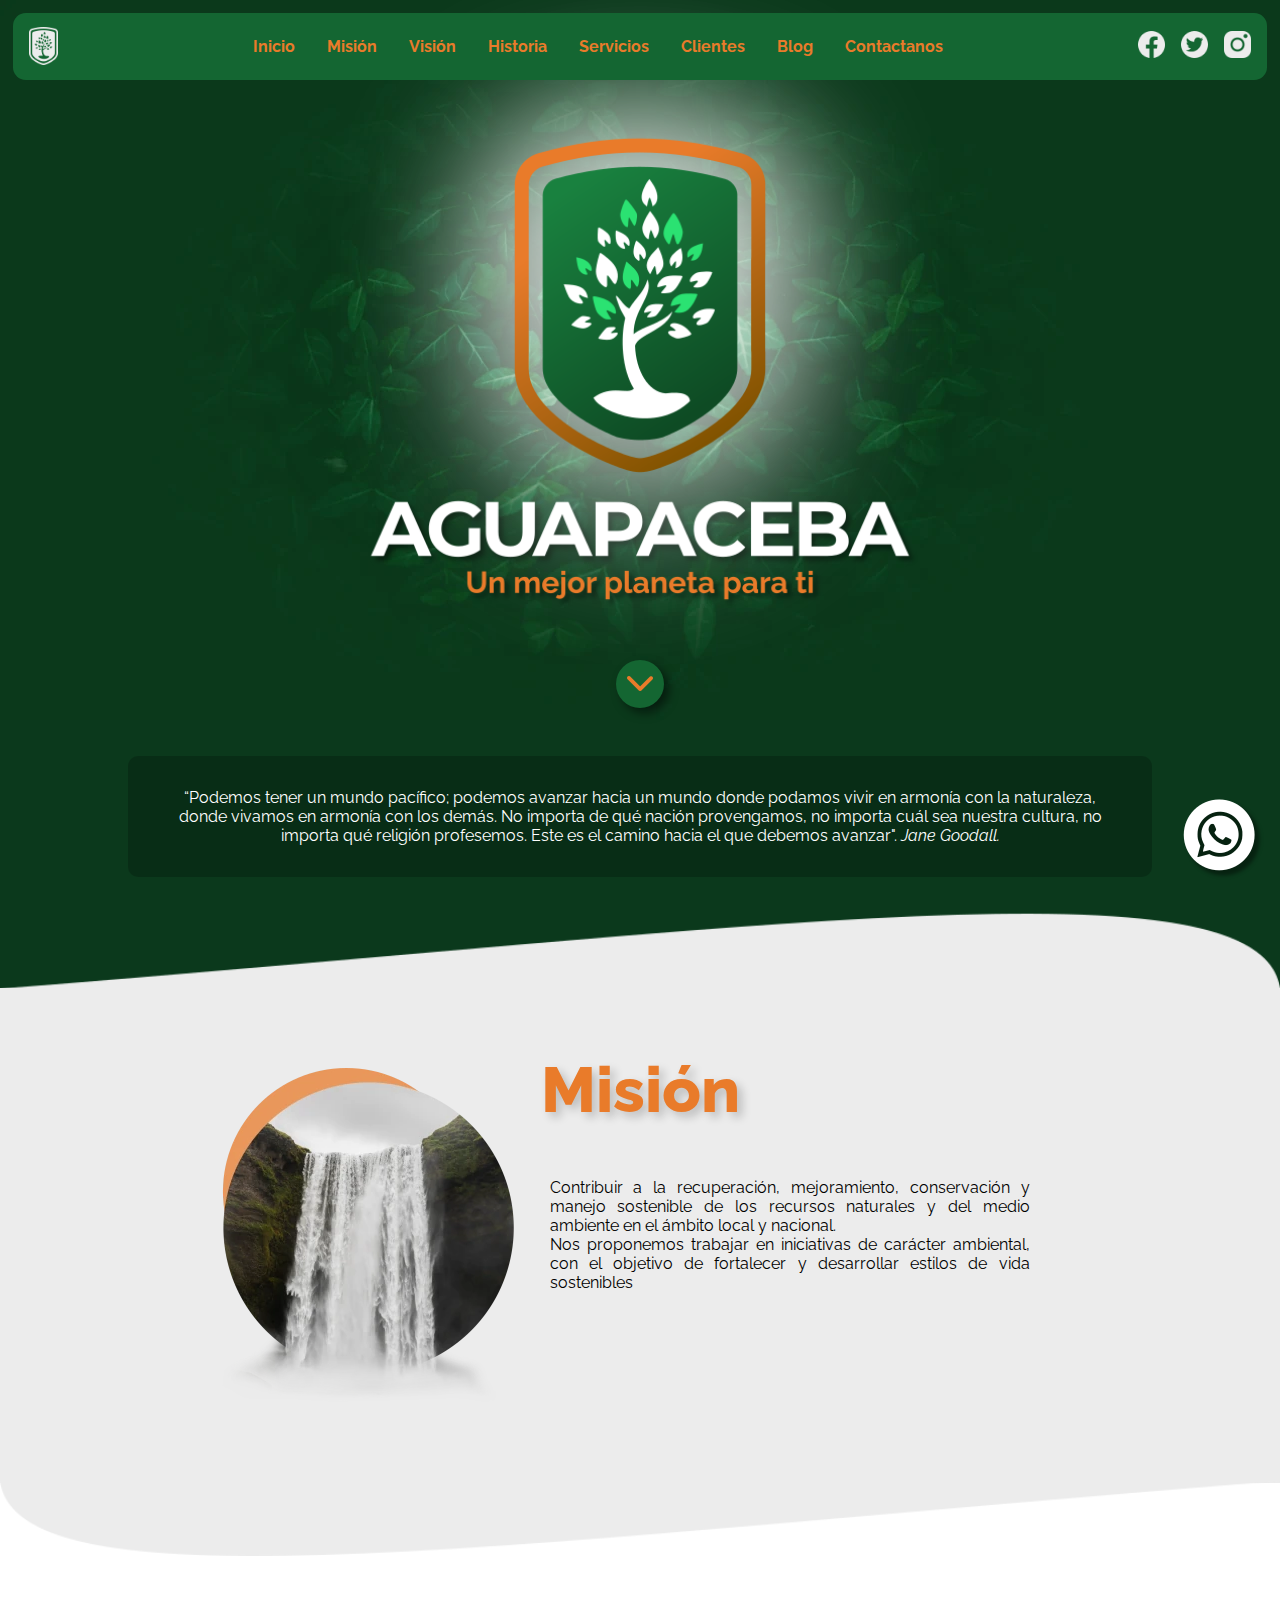
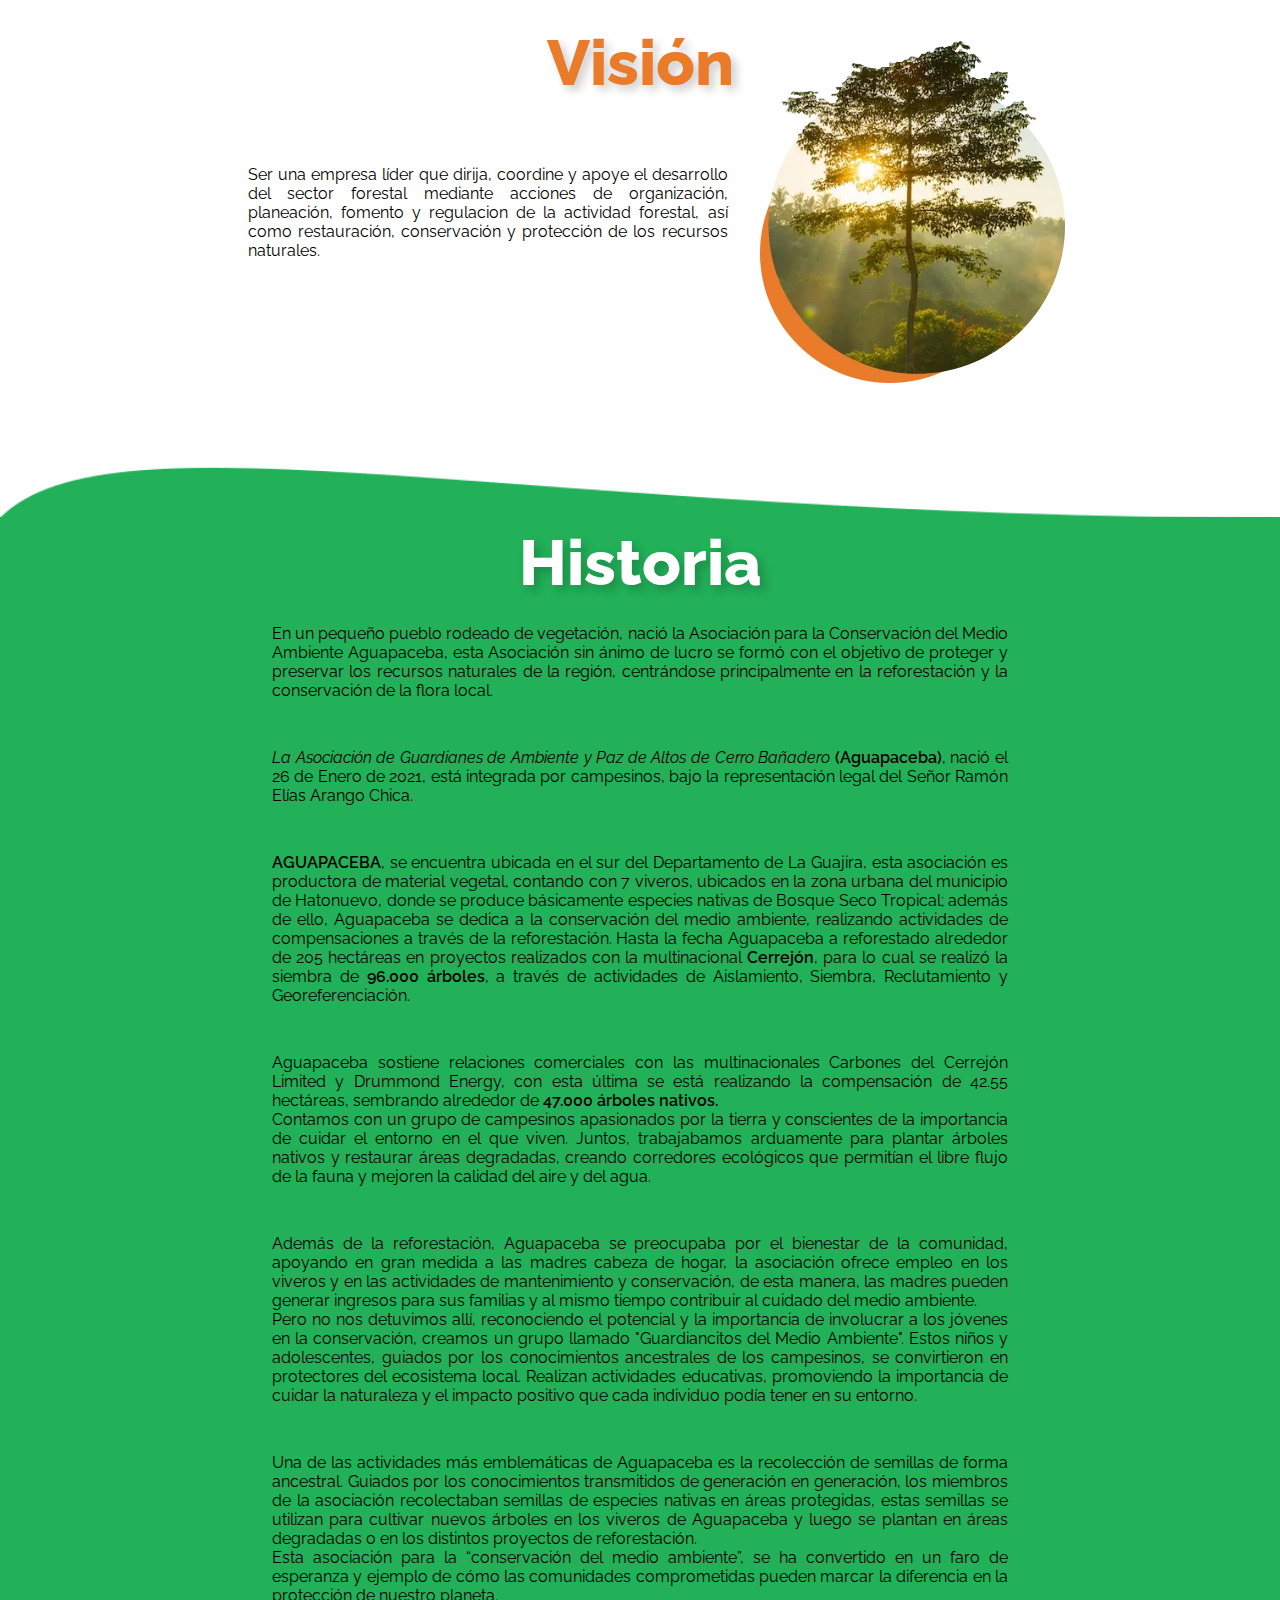
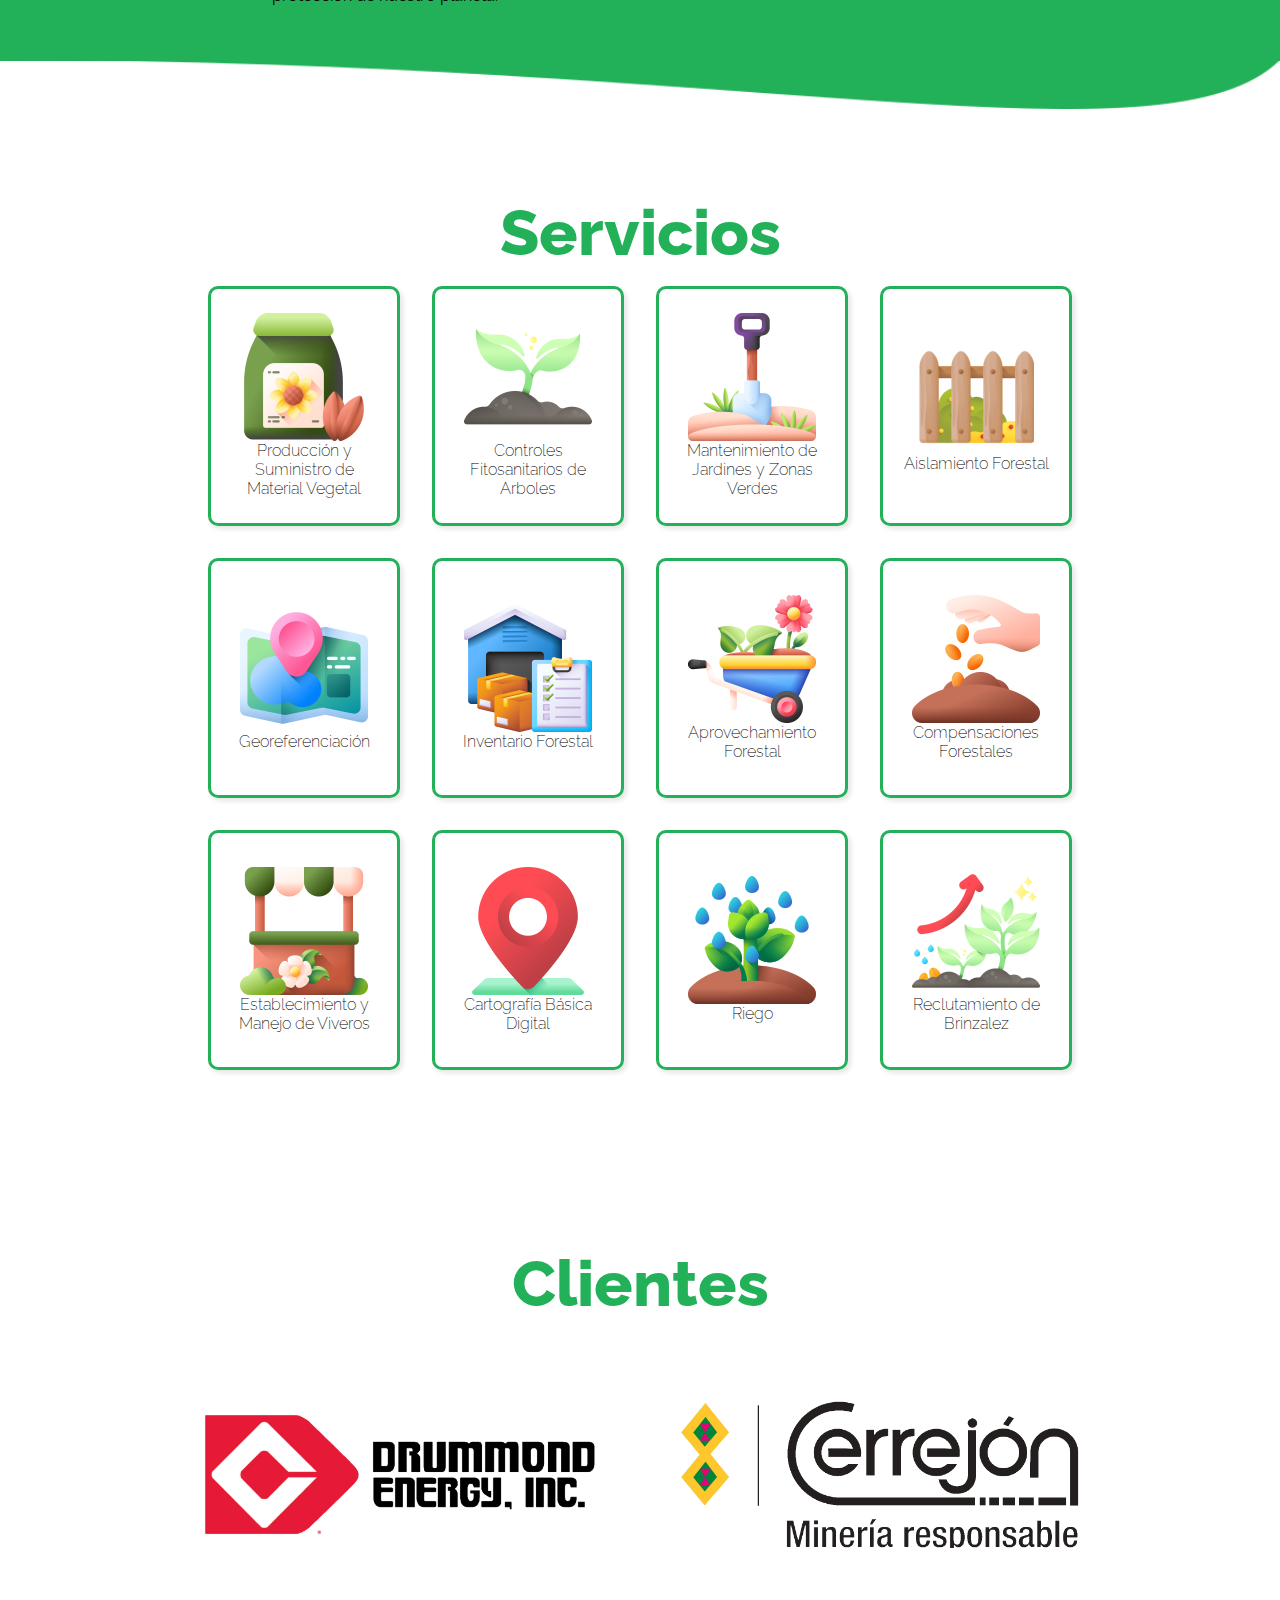
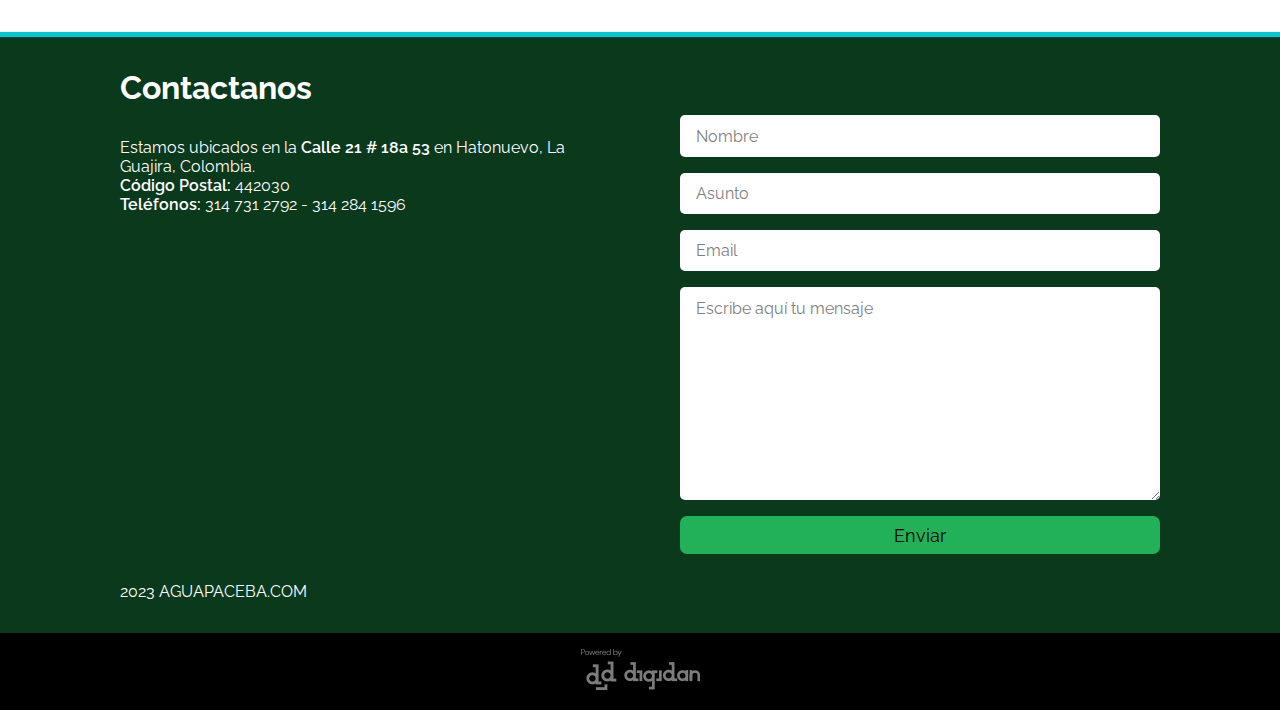
<file: index.html>
<!DOCTYPE html>
<html lang="es">
    <head>
        <meta charset="UTF-8" />
        <meta http-equiv="X-UA-Compatible" content="IE=edge" />
        <meta name="viewport" content="width=device-width, initial-scale=1.0" />
        <title>AGUAPACEBA WEB</title>
        <link rel="stylesheet" href="styles.css" />
        <link rel="icon" type="image/x-icon" href="icons/favicon.png" />
    </head>
    <body>
        <main class="main">
            <header class="main__header header">
                <nav class="header__nav">
                    <img
                        src="icons/aguapaceba.png"
                        alt="Logo"
                        class="header__logo" />
                    <a href="#menu" class="target__open"
                        ><img
                            src="icons/menu.png"
                            alt="Menu"
                            class="header__menu"
                    /></a>
                    <a href="" class="target__close"
                        ><img
                            src="icons/close.png"
                            alt="Close"
                            class="header__close"
                    /></a>
                    <ul class="header__ul" id="menu">
                        <li class="header__li">
                            <a href="#" class="header__a">Inicio</a>
                        </li>
                        <li class="header__li">
                            <a href="#mision" class="header__a">Misión</a>
                        </li>
                        <li class="header__li">
                            <a href="#vision" class="header__a">Visión</a>
                        </li>
                        <li class="header__li">
                            <a href="#historia" class="header__a">Historia</a>
                        </li>
                        <li class="header__li">
                            <a href="#servicios" class="header__a">Servicios</a>
                        </li>
                        <li class="header__li">
                            <a href="#clientes" class="header__a">Clientes</a>
                        </li>
                        <li class="header__li">
                            <a
                                href="https://www.aguapaceba.com/pages/blog.html"
                                class="header__a"
                                >Blog</a
                            >
                        </li>
                        <li class="header__li">
                            <a href="#contactanos" class="header__a"
                                >Contactanos</a
                            >
                        </li>
                    </ul>

                    <div class="header__social">
                        <a
                            href="https://www.facebook.com/aguapaceba.hatonuevo"
                            target="_blank"
                            ><img
                                src="icons/fb.png"
                                class="social__net"
                                alt="Facebook"
                        /></a>
                        <a href="https://twitter.com/aguapaceba" target="_blank"
                            ><img
                                src="icons/tw.png"
                                class="social__net"
                                alt="Twitter"
                        /></a>
                        <a
                            href="https://www.instagram.com/aguapaceba/"
                            target="_blank"
                            ><img
                                src="icons/ig.png"
                                class="social__net"
                                alt="Instagram"
                        /></a>
                    </div>
                </nav>
            </header>

            <div class="resplandor"></div>

            <div class="aguapacebalogo">
                <img
                    src="imgs/aguapcbxl.png"
                    alt="Aguapaceba Logo"
                    loading="lazy"
                    class="aguapacebalogo__logo" />
            </div>
            <a href="#mision" class="slide"
                ><img src="icons/slide.png" alt="slide"
            /></a>
            <a
                target="_blank"
                href="https://api.whatsapp.com/send?phone=573147312792"
                class="whatsapp"
                ><img src="icons/wsp.png" alt="whatsapp"
            /></a>

            <p class="pcite">
                “Podemos tener un mundo pacífico; podemos avanzar hacia un mundo
                donde podamos vivir en armonía con la naturaleza, donde vivamos
                en armonía con los demás. No importa de qué nación provengamos,
                no importa cuál sea nuestra cultura, no importa qué religión
                profesemos. Este es el camino hacia el que debemos avanzar".
                <cite class="cite"> Jane Goodall.</cite>
            </p>
            <div id="mision"></div>
            <img class="main__curve-one" src="imgs/borderdiv.png" alt="Curva" />

            <section class="section mision">
                <h1 class="mision__h1">Misión</h1>
                <div class="mision__content">
                    <img
                        class="mision__img"
                        src="imgs/mision.webp"
                        alt="Mision"
                        loading="lazy" />
                    <p class="mision__p">
                        Contribuir a la recuperación, mejoramiento, conservación
                        y manejo sostenible de los recursos naturales y del
                        medio ambiente en el ámbito local y nacional. <br />
                        Nos proponemos trabajar en iniciativas de carácter
                        ambiental, con el objetivo de fortalecer y desarrollar
                        estilos de vida sostenibles
                    </p>
                </div>
            </section>

            <div id="vision"></div>
            <img class="main__curve-two" src="imgs/borderdiv.png" alt="Curva" />

            <section class="section vision">
                <h1 class="vision__h1">Visión</h1>
                <div class="vision__content">
                    <p class="vision__p">
                        Ser una empresa líder que dirija, coordine y apoye el
                        desarrollo del sector forestal mediante acciones de
                        organización, planeación, fomento y regulacion de la
                        actividad forestal, así como restauración, conservación
                        y protección de los recursos naturales.
                    </p>
                    <img
                        class="vision__img"
                        src="imgs/vision.webp"
                        alt="Vision"
                        loading="lazy" />
                </div>
                <div id="historia"></div>
            </section>

            <img
                class="main__curve-one"
                src="imgs/borderdiv2.png"
                alt="Curva" />
            <section class="historia">
                <h1 class="historia__h1">Historia</h1>
                <p class="historia__p">
                    En un pequeño pueblo rodeado de vegetación, nació la
                    Asociación para la Conservación del Medio Ambiente
                    Aguapaceba, esta Asociación sin ánimo de lucro se formó con
                    el objetivo de proteger y preservar los recursos naturales
                    de la región, centrándose principalmente en la reforestación
                    y la conservación de la flora local.
                </p>

                <p class="historia__p">
                    <em
                        >La Asociación de Guardianes de Ambiente y Paz de Altos
                        de Cerro Bañadero</em
                    >
                    <span class="bold">(Aguapaceba)</span>, nació el 26 de Enero
                    de 2021, está integrada por campesinos, bajo la
                    representación legal del Señor Ramón Elías Arango Chica.
                    <br />
                </p>

                <p class="historia__p">
                    <span class="bold">AGUAPACEBA</span>, se encuentra ubicada
                    en el sur del Departamento de La Guajira, esta asociación es
                    productora de material vegetal, contando con 7 viveros,
                    ubicados en la zona urbana del municipio de Hatonuevo, donde
                    se produce básicamente especies nativas de Bosque Seco
                    Tropical; además de ello, Aguapaceba se dedica a la
                    conservación del medio ambiente, realizando actividades de
                    compensaciones a través de la reforestación. Hasta la fecha
                    Aguapaceba a reforestado alrededor de 205 hectáreas en
                    proyectos realizados con la multinacional
                    <span class="bold">Cerrejón</span>, para lo cual se realizó
                    la siembra de <span class="bold">96.000 árboles</span>, a
                    través de actividades de Aislamiento, Siembra, Reclutamiento
                    y Georeferenciación.
                </p>
                <p class="historia__p">
                    Aguapaceba sostiene relaciones comerciales con las
                    multinacionales Carbones del Cerrejón Limited y Drummond
                    Energy, con esta última se está realizando la compensación
                    de 42.55 hectáreas, sembrando alrededor de
                    <span class="bold">47.000 árboles nativos.</span> <br />
                    Contamos con un grupo de campesinos apasionados por la
                    tierra y conscientes de la importancia de cuidar el entorno
                    en el que viven. Juntos, trabajabamos arduamente para
                    plantar árboles nativos y restaurar áreas degradadas,
                    creando corredores ecológicos que permitían el libre flujo
                    de la fauna y mejoren la calidad del aire y del agua.
                </p>
                <p class="historia__p">
                    Además de la reforestación, Aguapaceba se preocupaba por el
                    bienestar de la comunidad, apoyando en gran medida a las
                    madres cabeza de hogar, la asociación ofrece empleo en los
                    viveros y en las actividades de mantenimiento y
                    conservación, de esta manera, las madres pueden generar
                    ingresos para sus familias y al mismo tiempo contribuir al
                    cuidado del medio ambiente. <br />
                    Pero no nos detuvimos allí, reconociendo el potencial y la
                    importancia de involucrar a los jóvenes en la conservación,
                    creamos un grupo llamado "Guardiancitos del Medio Ambiente".
                    Estos niños y adolescentes, guiados por los conocimientos
                    ancestrales de los campesinos, se convirtieron en
                    protectores del ecosistema local. Realizan actividades
                    educativas, promoviendo la importancia de cuidar la
                    naturaleza y el impacto positivo que cada individuo podía
                    tener en su entorno.
                </p>
                <p class="historia__p">
                    Una de las actividades más emblemáticas de Aguapaceba es la
                    recolección de semillas de forma ancestral. Guiados por los
                    conocimientos transmitidos de generación en generación, los
                    miembros de la asociación recolectaban semillas de especies
                    nativas en áreas protegidas, estas semillas se utilizan para
                    cultivar nuevos árboles en los viveros de Aguapaceba y luego
                    se plantan en áreas degradadas o en los distintos proyectos
                    de reforestación. <br />
                    Esta asociación para la
                    <q>conservación del medio ambiente</q>, se ha convertido en
                    un faro de esperanza y ejemplo de cómo las comunidades
                    comprometidas pueden marcar la diferencia en la protección
                    de nuestro planeta.
                </p>
            </section>

            <img
                class="main__curve-two"
                src="imgs/borderdiv2.png"
                alt="Curva" />
            <div id="servicios"></div>

            <section class="section servicios">
                <h1 class="servicios__h1">Servicios</h1>
                <div class="servicios__list">
                    <div class="servicios__list-servicio">
                        <img
                            class="servicio__img"
                            loading="lazy"
                            src="icons/material.png"
                            alt="Material" />
                        <h2 class="servicios__h2">
                            Producción y Suministro de Material Vegetal
                        </h2>
                    </div>
                    <div class="servicios__list-servicio">
                        <img
                            class="servicio__img"
                            loading="lazy"
                            src="icons/controles.png"
                            alt="Controles" />
                        <h2 class="servicios__h2">
                            Controles Fitosanitarios de Arboles
                        </h2>
                    </div>
                    <div class="servicios__list-servicio">
                        <img
                            class="servicio__img"
                            loading="lazy"
                            src="icons/mantenimiento.png"
                            alt="Mantenimiento" />
                        <h2 class="servicios__h2">
                            Mantenimiento de Jardines y Zonas Verdes
                        </h2>
                    </div>
                    <div class="servicios__list-servicio">
                        <img
                            class="servicio__img"
                            loading="lazy"
                            src="icons/aislamiento.png"
                            alt="Aislamiento" />
                        <h2 class="servicios__h2">Aislamiento Forestal</h2>
                    </div>
                    <div class="servicios__list-servicio">
                        <img
                            class="servicio__img"
                            loading="lazy"
                            src="icons/georeferenciacion.png"
                            alt="Georefereciación" />
                        <h2 class="servicios__h2">Georeferenciación</h2>
                    </div>
                    <div class="servicios__list-servicio">
                        <img
                            class="servicio__img"
                            loading="lazy"
                            src="icons/inventario.png"
                            alt="inventario" />
                        <h2 class="servicios__h2">Inventario Forestal</h2>
                    </div>
                    <div class="servicios__list-servicio">
                        <img
                            class="servicio__img"
                            loading="lazy"
                            src="icons/aprovechamiento.png"
                            alt="aprovechamiento" />
                        <h2 class="servicios__h2">Aprovechamiento Forestal</h2>
                    </div>
                    <div class="servicios__list-servicio">
                        <img
                            class="servicio__img"
                            loading="lazy"
                            src="icons/compensaciones.png"
                            alt="compensaciones" />
                        <h2 class="servicios__h2">Compensaciones Forestales</h2>
                    </div>
                    <div class="servicios__list-servicio">
                        <img
                            class="servicio__img"
                            loading="lazy"
                            src="icons/viveros.png"
                            alt="viveros" />
                        <h2 class="servicios__h2">
                            Establecimiento y Manejo de Viveros
                        </h2>
                    </div>
                    <div class="servicios__list-servicio">
                        <img
                            class="servicio__img"
                            loading="lazy"
                            src="icons/cartografia.png"
                            alt="Cartografía" />
                        <h2 class="servicios__h2">
                            Cartografía Básica Digital
                        </h2>
                    </div>
                    <div class="servicios__list-servicio">
                        <img
                            class="servicio__img"
                            loading="lazy"
                            src="icons/riego.png"
                            alt="riego" />
                        <h2 class="servicios__h2">Riego</h2>
                    </div>
                    <div class="servicios__list-servicio">
                        <img
                            class="servicio__img"
                            loading="lazy"
                            src="icons/reclutamiento.png"
                            alt="reclutamiento" />
                        <h2 class="servicios__h2">
                            Reclutamiento de Brinzalez
                        </h2>
                    </div>
                </div>
            </section>
            <div id="clientes"></div>

            <section class="section clientes">
                <h1 class="clientes__h1">Clientes</h1>
                <div class="clientes__groups">
                    <div class="clientes__box">
                        <img
                            src="imgs/drummond.webp"
                            alt="Logo Drummond"
                            loading="lazy" />
                    </div>
                    <div class="clientes__box">
                        <img
                            src="imgs/cerrejon.webp"
                            alt="Logo Cerrejon"
                            loading="lazy" />
                    </div>
                </div>
            </section>
            <div id="contactanos"></div>
            <section class="contactanos">
                <div class="contactanos__datos">
                    <h1 class="h1__contactanos">Contactanos</h1>
                    <article class="contactanos__article">
                        <p class="contactanos__p">
                            Estamos ubicados en la
                            <span class="bold">Calle 21 # 18a 53</span> en
                            Hatonuevo, La Guajira, Colombia.
                        </p>
                        <p class="contactanos__p">
                            <span class="bold">Código Postal:</span> 442030
                        </p>
                        <p class="contactanos__p">
                            <span class="bold">Teléfonos:</span> 314 731 2792 -
                            314 284 1596
                        </p>
                    </article>
                    <div class="contactanos__mapa mapa">
                        <iframe
                            class="mapa__parametros"
                            src="https://www.google.com/maps/embed?pb=!1m14!1m12!1m3!1d1098.77788695526!2d-72.76464486413718!3d11.068641069627029!2m3!1f0!2f0!3f0!3m2!1i1024!2i768!4f13.1!5e0!3m2!1ses!2sco!4v1685136781162!5m2!1ses!2sco"
                            width="550"
                            height="300"
                            style="border: 0"
                            allowfullscreen=""
                            loading="lazy"
                            referrerpolicy="no-referrer-when-downgrade"></iframe>
                    </div>

                    <span class="contactanos__span">2023 AGUAPACEBA.COM</span>
                </div>

                <div class="contactanos__formulario">
                    <form
                        action="pages/enviar.php"
                        method="post"
                        class="contactanos__form">
                        <input
                            class="campo"
                            placeholder="Nombre"
                            name="nombre"
                            type="text"
                            required />
                        <input
                            class="campo"
                            placeholder="Asunto"
                            name="asunto"
                            type="text"
                            required />
                        <input
                            class="campo"
                            placeholder="Email"
                            name="correo"
                            type="email"
                            required />
                        <textarea
                            cols="30"
                            rows="10"
                            name="contenido"
                            class="campo"
                            placeholder="Escribe aquí tu mensaje"></textarea>
                        <input
                            type="submit"
                            value="Enviar"
                            class="btn-enviar" />
                    </form>
                </div>
            </section>

            <footer class="footer">
                <a
                    target="_blank"
                    href="https://digidan-co.github.io/web/"
                    class="footer__a"
                    ><img src="icons/digidan.png" alt="digidan"
                /></a>
            </footer>
        </main>
    </body>
</html>
</file>
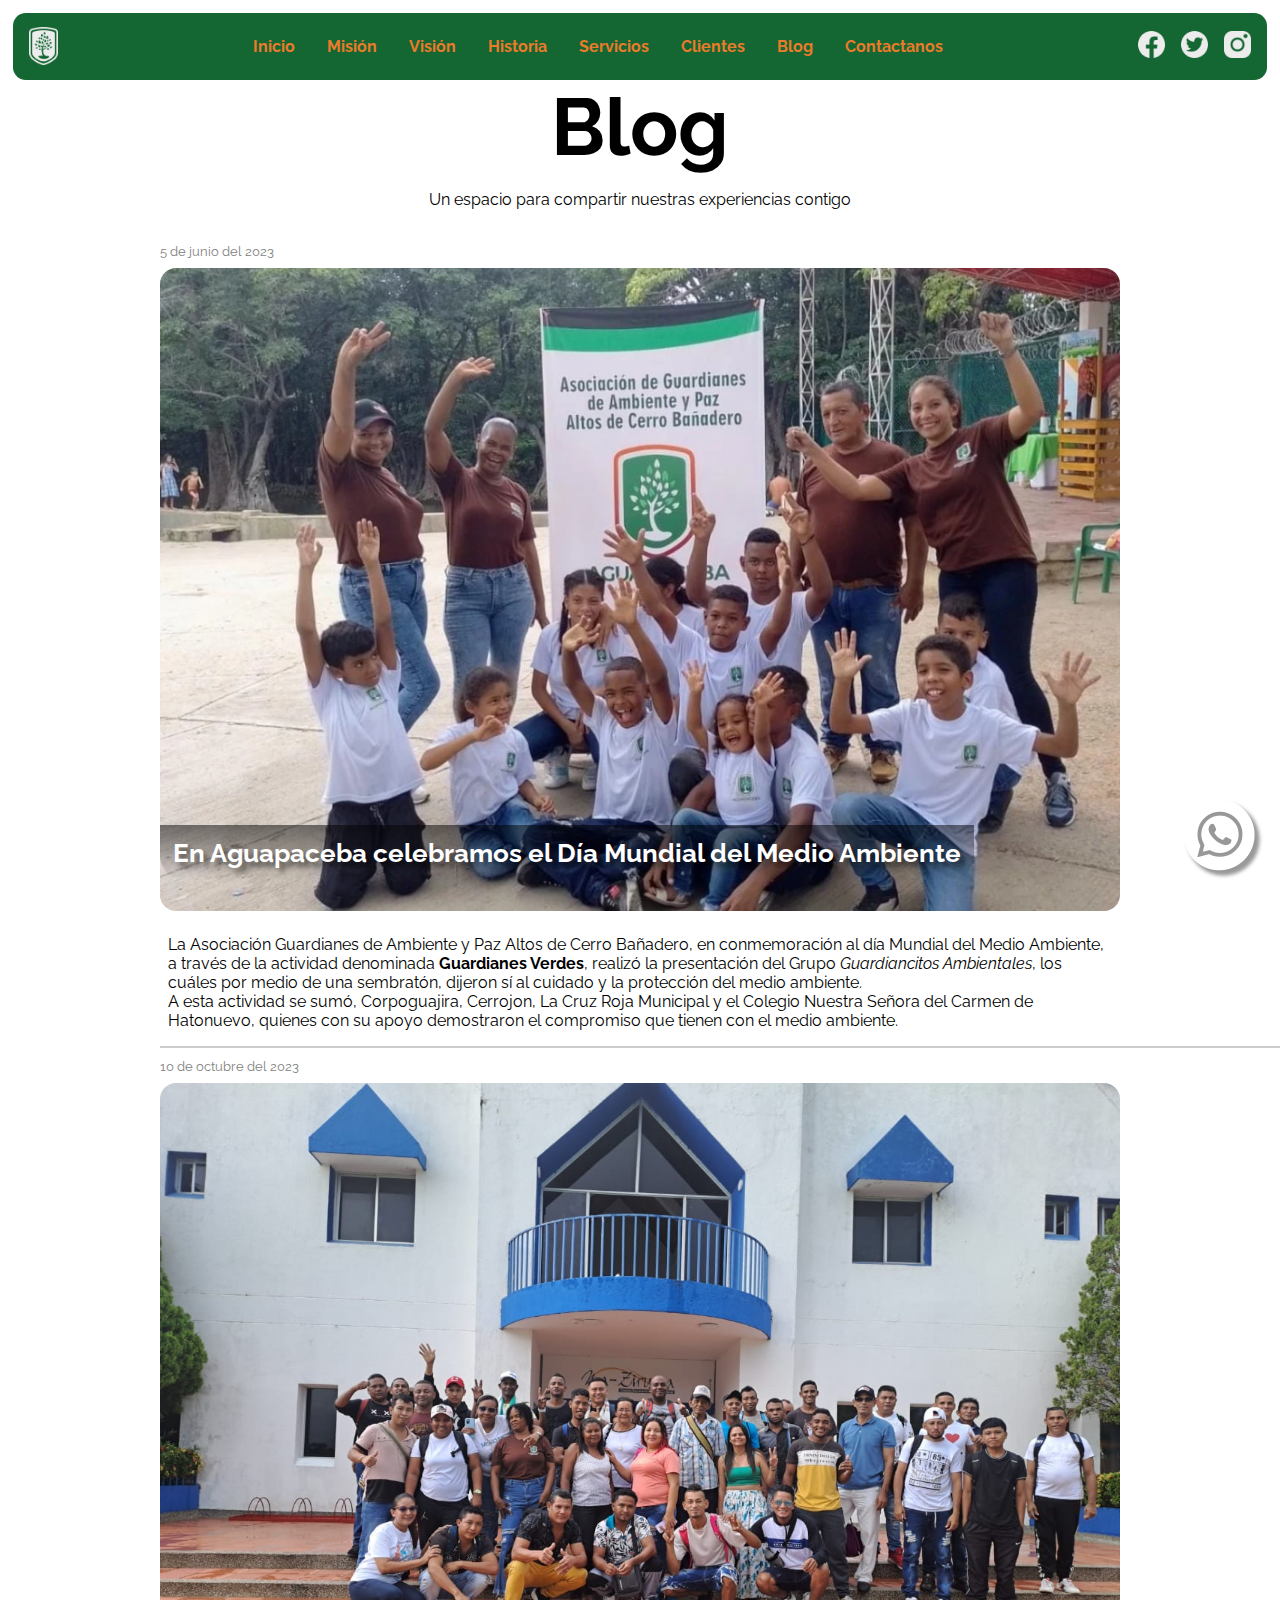
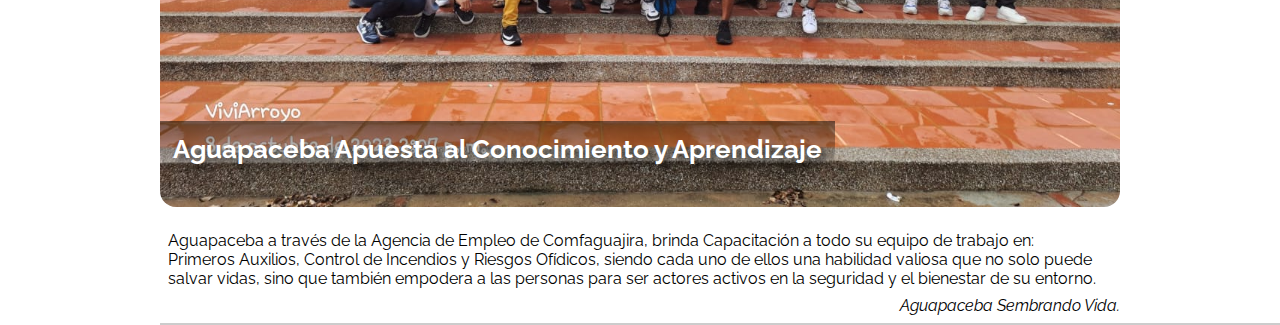
<file: pages/blog.html>
<!DOCTYPE html>
<html lang="en">
    <head>
        <meta charset="UTF-8" />
        <meta http-equiv="X-UA-Compatible" content="IE=edge" />
        <meta name="viewport" content="width=device-width, initial-scale=1.0" />
        <title>Blog Aguapaceba</title>
        <link rel="stylesheet" href="blogstyle.css" />
    </head>
    <body>
        <header class="main__header header">
            <nav class="header__nav">
                <img
                    src="../icons/aguapaceba.png"
                    alt="Logo"
                    class="header__logo" />
                <a href="#menu" class="target__open"
                    ><img
                        src="../icons/menu.png"
                        alt="Menu"
                        class="header__menu"
                /></a>
                <a href="" class="target__close"
                    ><img
                        src="../icons/close.png"
                        alt="Close"
                        class="header__close"
                /></a>
                <ul class="header__ul" id="menu">
                    <li class="header__li">
                        <a href="https://www.aguapaceba.com/" class="header__a"
                            >Inicio</a
                        >
                    </li>
                    <li class="header__li">
                        <a
                            href="https://www.aguapaceba.com/#mision"
                            class="header__a"
                            >Misión</a
                        >
                    </li>
                    <li class="header__li">
                        <a
                            href="https://www.aguapaceba.com/#vision"
                            class="header__a"
                            >Visión</a
                        >
                    </li>
                    <li class="header__li">
                        <a
                            href="https://www.aguapaceba.com/#historia"
                            class="header__a"
                            >Historia</a
                        >
                    </li>
                    <li class="header__li">
                        <a
                            href="https://www.aguapaceba.com/#servicios"
                            class="header__a"
                            >Servicios</a
                        >
                    </li>
                    <li class="header__li">
                        <a
                            href="https://www.aguapaceba.com/#clientes"
                            class="header__a"
                            >Clientes</a
                        >
                    </li>
                    <li class="header__li">
                        <a href="#" class="header__a">Blog</a>
                    </li>
                    <li class="header__li">
                        <a
                            href="https://www.aguapaceba.com/#contactanos"
                            class="header__a"
                            >Contactanos</a
                        >
                    </li>
                </ul>

                <div class="header__social">
                    <a
                        href="https://www.facebook.com/aguapaceba.hatonuevo"
                        target="_blank"
                        ><img
                            src="../icons/fb.png"
                            class="social__net"
                            alt="Facebook"
                    /></a>
                    <a href="https://twitter.com/aguapaceba" target="_blank"
                        ><img
                            src="../icons/tw.png"
                            class="social__net"
                            alt="Twitter"
                    /></a>
                    <a
                        href="https://www.instagram.com/aguapaceba/"
                        target="_blank"
                        ><img
                            src="../icons/ig.png"
                            class="social__net"
                            alt="Instagram"
                    /></a>
                </div>
            </nav>
            <a
                target="_blank"
                href="https://api.whatsapp.com/send?phone=573147312792"
                class="whatsapp"
                ><img src="../icons/wsp.png" alt="whatsapp"
            /></a>
        </header>

        <!-- Post Space -->
        <div class="subheader">
            <h1 class="tittle">Blog</h1>
            <span>Un espacio para compartir nuestras experiencias contigo</span>
        </div>
        <section class="section">
            <span class="section__span">5 de junio del 2023</span>
            <div class="section__div slider">
                <ul class="slider__ul">
                    <li class="slider__li">
                        <img
                            class="slider__img"
                            src="imgs/img1.webp"
                            alt="fotografia" />
                    </li>
                    <li class="slider__li">
                        <img
                            class="slider__img"
                            src="imgs/img2.webp"
                            alt="fotografia" />
                    </li>
                    <li class="slider__li">
                        <img
                            class="slider__img"
                            src="imgs/img3.webp"
                            alt="fotografia" />
                    </li>
                    <li class="slider__li">
                        <img
                            class="slider__img"
                            src="imgs/img4.webp"
                            alt="fotografia" />
                    </li>
                    <li class="slider__li">
                        <img
                            class="slider__img"
                            src="imgs/img5.webp"
                            alt="fotografia" />
                    </li>
                </ul>
            </div>
            <article class="section__article">
                <h1 class="section__h1">
                    En Aguapaceba celebramos el Día Mundial del Medio Ambiente
                </h1>
                <p class="section__p">
                    La Asociación Guardianes de Ambiente y Paz Altos de Cerro
                    Bañadero, en conmemoración al día Mundial del Medio
                    Ambiente, a través de la actividad denominada
                    <b>Guardianes Verdes</b>, realizó la presentación del Grupo
                    <em>Guardiancitos Ambientales</em>, los cuáles por medio de
                    una sembratón, dijeron sí al cuidado y la protección del
                    medio ambiente. <br />
                    A esta actividad se sumó, Corpoguajira, Cerrojon, La Cruz
                    Roja Municipal y el Colegio Nuestra Señora del Carmen de
                    Hatonuevo, quienes con su apoyo demostraron el compromiso
                    que tienen con el medio ambiente.
                </p>
            </article>
            <div class="separador"></div>
        </section>

        <section class="section">
            <span class="section__span">10 de octubre del 2023</span>
            <div class="section__div slider">
                <ul class="slider__ul">
                    <li class="slider__li">
                        <img
                            class="slider__img"
                            src="imgs/Con_1.jpeg"
                            alt="fotografia" />
                    </li>
                    <li class="slider__li">
                        <img
                            class="slider__img"
                            src="imgs/Con_2.jpeg"
                            alt="fotografia" />
                    </li>
                    <li class="slider__li">
                        <img
                            class="slider__img"
                            src="imgs/Con_3.jpeg"
                            alt="fotografia" />
                    </li>
                    <li class="slider__li">
                        <img
                            class="slider__img"
                            src="imgs/Con_4.jpeg"
                            alt="fotografia" />
                    </li>
                    <li class="slider__li">
                        <img
                            class="slider__img"
                            src="imgs/Con_5.jpeg"
                            alt="fotografia" />
                    </li>
                </ul>
            </div>
            <article class="section__article">
                <h1 class="section__h1">
                    Aguapaceba Apuesta al Conocimiento y Aprendizaje
                </h1>
                <p class="section__p">
                    Aguapaceba a través de la Agencia de Empleo de Comfaguajira,
                    brinda Capacitación a todo su equipo de trabajo en:
                    <br />Primeros Auxilios, Control de Incendios y Riesgos
                    Ofídicos, siendo cada uno de ellos una habilidad valiosa que
                    no solo puede salvar vidas, sino que también empodera a las
                    personas para ser actores activos en la seguridad y el
                    bienestar de su entorno.
                </p>
                <quote class="section__quote"
                    ><em>Aguapaceba Sembrando Vida.</em></quote
                >
            </article>
            <div class="separador"></div>
        </section>
    </body>
</html>
</file>
<file: styles.css>
@import url('https://fonts.googleapis.com/css2?family=Raleway:wght@300;400;500;600;700;800&display=swap');


:root {
    --green-color:rgb(11, 57, 28);
    --green-color-2:rgb(20, 102, 50);
    --green-color-3:rgb(34, 176, 89);
    --green-color-trs: rgba(34, 176, 89, 0.2);
    --celeste-color:#00c8d8ff;
    --gray-color:rgb(236, 236, 236);
    --orange-color:rgb(233, 123, 42);
}

body{
    font-family: 'Raleway', sans-serif;
}

* {
    margin: 0;
    padding: 0;
    box-sizing: border-box;
    scroll-behavior: smooth;
}

.main {
    background-color: var(--green-color);
    background-image: url(imgs/bg.webp);
    background-position: top, center;
    background-repeat: no-repeat;
    width: 100vw;
    height: 62em;
/*     height: 100vh; */
}

/* Link active */

.activelink{
    color: #FFF;
    background-color: rgba(0, 0, 0, 0.486);
    width: 100%;
    padding: 0.5em 1em;
    border-radius: 5px;
    border-bottom: 3px solid var(--orange-color);
}

/* Header style */

.header{
    width: 100vw;
    padding: 0.8em;
    position: fixed;
    z-index: 1;
}

.header__nav {
    display: flex;
    background-color: var(--green-color-2);
    border-radius: 0.8em;
    padding: 0.5em 1em;
    justify-content: space-between;
    align-items: center;
    max-width: 110em;
    margin: auto;
    position: relative;
}

.target__open, .target__close {
    display: none;
}

.header__logo {
    cursor: pointer;
    width: 1.8em;
}

.header__ul{
    display: flex;
    list-style: none;
}

.header__li {
    margin: 1em;
}

.header__a{
    color:var(--orange-color);
    text-decoration: none;
    font-weight: 700;
    transition: all ease-in 0.2s;
}

.header__a:hover{
    color: #FFF;
    background-color: rgba(0, 0, 0, 0.486);
    width: 100%;
    padding: 0.5em 1em;
    border-radius: 5px;
    border-bottom: 3px solid var(--orange-color);
}

.header__social {
    display: flex;
    gap: 1em;
}

.social__net{
    transition: all ease 0.2s;
    width: 1.7em;
}

.social__net:hover{
    transform: scale(1.2);
}

/* aguapaceba style */

.aguapacebalogo{
    display: flex;
    justify-content: center;
    position: relative;
}

.aguapacebalogo__logo {
    margin-top: -3em;
    width: 50vw;
    min-width: 22em;
    max-width: 45em;
}

.resplandor {
    position: absolute;
    width: 30vw;
    height: 30vw;
    background-color: #FFF;
    border-radius: 50%;
    opacity: 0.2;
    animation: zoom 7s infinite ease alternate;
    filter: blur(3em);
    top: 5em;
    left: 0;
    right: 0;
    margin: auto;
}

@keyframes zoom {
    0% {transform:scale(1.0);}
    50% {transform:scale(1.5);}
    100% {transform:scale(1.0);}
}

.slide{
    position: relative;
    display: flex;
    align-items: center;
    justify-content: center;
    background-color: var(--green-color-2);
    width: 3em;
    height: 3em;
    border-radius: 50%;
    margin: -2em auto;
    box-shadow: 5px 5px 10px rgba(0, 0, 0, 0.5);
}

.whatsapp {
    position: fixed;
    bottom: 1em;
    right: 1em;
    z-index: 1;
}

/* Cite content */

.pcite{
    margin: 5em auto 2em;
    padding: 2em;
    width: 80vw;
    max-width: 80em;
    min-width: 20em;
    text-align: center;
    color: #FFF;
    background-color: rgba(0, 0, 0, 0.2);
    border-radius: 10px;
}

.main__curve-one {
    width: 100vw;
    transform: scaleY(-1);
    position: relative;
    bottom: -0.3em;
}


/* Section Content - Misión & Visión */

.section {
    margin: auto;
    padding: 5em 2em;
    height: fit-content;
    min-width: 20em;
    position: relative;
}

.mision {
    background-color: var(--gray-color);
}

.main__curve-two {
    width: 100vw;
    transform: scaleX(-1);
    position: relative;
    bottom: 0.1em;
}

.mision__content, .vision__content {
    display: flex;
    justify-content: center;
    align-items: center;
    flex-wrap: wrap;
}

.mision__h1,
.vision__h1 {
    font-size: 4em;
    color: var(--orange-color);
    font-weight: 800;
    margin: auto;
    top: 1em;
    left: 0;
    right: 0;
    bottom: 0;
    width: fit-content;
    position: absolute;
    text-shadow: 5px 5px 10px rgba(0, 0, 0, 0.2);
}

.mision__img,
.vision__img{
    animation: movimiento 10s infinite alternate;
}

@keyframes movimiento {
    0%{transform:translateX(10px);}
    25%{transform:translateY(10px);}
    50% {transform: scale(1.0);}
    75%{transform:translateX(-5px);}
    100%{transform:translateY(-5px);
         transform: scale(1.0);}
}

.vision__img{
    animation-direction: alternate-reverse;
}

.mision__p,
.vision__p,
.historia__p {
    text-align: justify;
    width: 30em;
    max-width: 80em;
    margin: 2em;
}

/* Historia Content */

.historia {
    display: flex;
    flex-direction: column;
    justify-content: center;
    align-items: center;
    margin: auto;
    padding: 0.5em 0.5em 2em;
    height: fit-content;
    min-width: 20em;
    background-color: var(--green-color-3);
}

.historia__h1 {
    color: #FFF;
    font-size: 4em;
    font-weight: 800;
    text-shadow: 5px 5px 10px rgba(0, 0, 0, 0.2);
}

.historia__p {
    padding: 1em 2em;
    width:100vw;
    max-width: 50em;
    margin: 0.5em;
}

.bold {
    font-weight: 600;
}

/* Services Content */

.servicios {
    display: flex;
    flex-direction: column;
    align-items: center;
}

.servicios__h1 {
    font-size: 4em;
    font-weight: 800;
    color: var(--green-color-3);
}

.servicios__h2 {
    font-size: 1em;
    font-weight: 200;
    text-align: center;
}

.servicios__list{
    display: flex;
    flex-wrap: wrap;
    margin: auto;
    justify-content: center;
    align-items: center;
    max-width: 80vw;
}

.servicios__list-servicio{
    display: flex;
    flex-direction: column;
    justify-content: center;
    align-items: center;
    box-shadow: 3px 3px 5px rgba(0, 0, 0, 0.1);
    border-radius: 10px;
    margin: 1em;
    padding: 1em;
    width: 12em;
    height: 15em;
    transition: transform 0.3s ease;
    border:3px solid var(--green-color-3);
}

.servicio__img{
    width: fit-content;
}

.servicios__list-servicio:hover{
    transform: scale(1.1);
}

/* Clientes Content */

.clientes {
    display: flex;
    gap: 5em;
    flex-direction: column;
}

.clientes__h1 {
    font-size: 4em;
    font-weight: 800;
    text-align: center;
    color: var(--green-color-3);
}


.clientes__groups {
    display: flex;
    justify-content: center;
    align-items: center;
    flex-wrap: wrap;
    gap: 5em;
    max-width: 80em;
    margin: auto;
}

.clientes__box> img{
    width: 80vw;
    max-width: 25em;
    object-fit: cover;
}

/* Contactanos Content */

.contactanos {
    margin: auto;
    padding: 2em 1em;
    display: flex;
    flex-wrap: wrap;
    justify-content: center;
    align-items: center;
    width:100vw;
    background-color: var(--green-color);
    gap: 5em;
    border-top: var(--celeste-color) solid 5px;
}

.contactanos__datos{
    display: flex;
    flex-direction: column;
    gap: 2em;
    color: #FFF;
    width: 90vw;
    max-width: 30em;
}

.contactanos__article{
    width: 80vw;
    max-width: 30em;
}

.contactanos__mapa {
    overflow: hidden;
}

.mapa__parametros{
    object-fit: cover;
}


.contactanos__formulario {
    width: 80vw;
    min-width: 20em;
    max-width: 30em;
}

.contactanos__form {
    display: flex;
    flex-direction: column;
    gap: 1em;
    width: 100%;
}

.campo {
    font-size: 1em;
    width: 100%;
    border-radius: 5px;
    outline: none;
    border-style: none;
    padding: 0.7em 0.7em 0.7em 1em;
    font-family: 'Raleway', sans-serif;
}

.btn-enviar{
    border: none;
    background-color:var(--green-color-3);
    width: 100%;
    padding: 0.5em;
    float: right;
    font-family: DM sans;
    font-size: 1.1em;
    border-radius: 7px;
    cursor: pointer;
    font-family: 'Raleway';
}

.btn-enviar:hover {
    background-color: var(--orange-color);
    transition: all ease 0.5s;
    color: var(--blanco);
    font-weight: 600;
}

::placeholder {
    color: gray;
}

.footer{
    background-color: black;
    width: 100vw;
    padding: 1em;
    display: grid;
    justify-content: center;
    position: relative;
}

@media (max-width: 850px) {

    .target__open {
        display:block;
        position: absolute;
        cursor: pointer;
        top:0.2em;
        left: 0.1em;
        background-color: var(--green-color-2);
        padding: 1em 0.7em;
        border-radius: 50%;
        box-shadow: 3px 3px 5px rgba(0, 0, 0, 0.2);
    }

    .header__social {
        display: none;
    }

    .header__nav {
        background-color: rgba(0, 0, 0, 0.0);
    }


    .header__logo{
        opacity: 0;
    }

    .header__ul:target{
        transition: all ease 1s;
        display:flex;
        flex-direction:column;
        gap: 1em;
        position: absolute;
        justify-content: center;
        top: -1em;
        left: -1em;
        padding-left: 2em;
        width: 105vw;
        height: 105vh;
        background-color:rgba(11, 70, 33, 0.9);
        backdrop-filter: blur(0.4em);
    }

    .header__ul:target ~ .header__social{
        position: absolute;
        right: 1em;
        top: 0.7em;
        display: flex;
        font-size: 1.2em
    }

    .header__ul {
        display: none;
    }

    .resplandor {
        display: none;
        animation: none;
    }

    .contactanos {
        margin: auto;
    }

    .mision__h1, .vision__h1 {
        top: -0.1em;
    }

    .servicio__img {
        width:70%;
    }

    .servicios__list-servicio {
        margin: 0.5em;
    }

    .mision__img, .vision__img{
        animation: none;
    }

    .aguapacebalogo__logo {
        margin-top: 1em;
    }

}

@media (max-width: 520px) {

    .servicios__h1{
        margin-bottom: 1em;
    }

    .servicios__list{
        gap: 1em;
    }

    .servicios__list-servicio> h2{
        font-size: 0.8em;
    }

    .servicio__img {
        width: 3em;
    }

    .servicios__list-servicio {
        margin: 0.1em;
        width: 7em;
        height: 9em;
        box-shadow: 2px 2px 5px rgba(0, 0, 0, 0.1);
    }

    .servicios {
        width: 100vw;
        margin: auto;
    }
}
</file>
<file: pages/blogstyle.css>
@import url('https://fonts.googleapis.com/css2?family=Raleway:wght@300;400;500;600;700;800&display=swap');


:root {
    --green-color:rgb(11, 57, 28);
    --green-color-2:rgb(20, 102, 50);
    --green-color-3:rgb(34, 176, 89);
    --green-color-trs: rgba(34, 176, 89, 0.2);
    --celeste-color:#00c8d8ff;
    --gray-color:rgb(236, 236, 236);
    --orange-color:rgb(233, 123, 42);
}

body{
    font-family: 'Raleway', sans-serif;
}

* {
    margin: 0;
    padding: 0;
    box-sizing: border-box;
    scroll-behavior: smooth;
}


.header{
    width: 100vw;
    padding: 0.8em;
    position: fixed;
    z-index: 1;
}

.header__nav {
    display: flex;
    background-color: var(--green-color-2);
    border-radius: 0.8em;
    padding: 0.5em 1em;
    justify-content: space-between;
    align-items: center;
    max-width: 110em;
    margin: auto;
    position: relative;
}

.target__open, .target__close {
    display: none;
}

.header__logo {
    cursor: pointer;
    width: 1.8em;
}

.header__ul{
    display: flex;
    list-style: none;
}

.header__li {
    margin: 1em;
}

.header__a{
    color:var(--orange-color);
    text-decoration: none;
    font-weight: 700;
    transition: all ease-in 0.2s;
}

.header__a:hover{
    color: #FFF;
    background-color: rgba(0, 0, 0, 0.486);
    width: 100%;
    padding: 0.5em 1em;
    border-radius: 5px;
    border-bottom: 3px solid var(--orange-color);
}

.header__social {
    display: flex;
    gap: 1em;
}

.social__net{
    transition: all ease 0.2s;
    width: 1.7em;
}

.social__net:hover{
    transform: scale(1.2);
}

.whatsapp {
    position: fixed;
    bottom: 1em;
    right: 1em;
    z-index: 1;
}


/* Posts Styles */

.subheader {
    position: relative;
    top: 5em;
    display: flex;
    flex-direction: column;
}

.tittle{
    text-align: center;
    font-size: clamp(5em, 6vw, 5em);
    width: 100vw;
    height: auto;
}

.subheader span {
    text-align: center;
    padding: 1em;
}

.section {
    width: 90vw;  
    max-width: 60em;
    position: relative;
    top: 6em;
    margin: auto;
}

.slider {
    margin-top: 0.5em;
    width: 100%;
    max-width: 60em;
    height: auto;
    overflow: hidden;
    border-radius: 1em;
}

.slider ul {
    display: flex;
    width: 500%;
    animation: slide 20s infinite alternate linear;
}

.slider li {
    width: 100%;
    list-style: none;
}

.slider img {
    width: 100%;
    height: 100%;
}

@keyframes slide {
    0% {margin-left: 0;}
    20% {margin-left: 0;}

    22% {margin-left: -100%;}
    40% {margin-left: -100%;}

    42% {margin-left: -200%;}
    60% {margin-left: -200%;}

    62% {margin-left: -300%;}
    80% {margin-left: -300%;}

    82% {margin-left: -400%;}
    100% {margin-left: -400%;}
}

.section__article { 
    position: relative;
}

.section__h1 {
    text-align: center;
    text-shadow: 5px 5px 5px rgba(0, 0, 0, 0.5);
    padding: 0.5em;
    font-size: clamp(1.2em, 2vw, 5em);
    color: #FFF;
    border-radius: 0 0 1em 1em;
    position: absolute;
    top: -4em;
    background:linear-gradient(180deg, rgba(0, 0, 0, 0.5), rgba(0, 0, 255, 0));
}

.section__span {
    text-align: right;
    color: gray;
    font-size: 0.8em;
    margin-bottom: 1em;
}

.section__p {
    margin-top: 1em;
    padding: 0.5em;
}

.section__quote {
    text-align: right;
    display: block;
}

.separador{
    margin: 0.5em auto;
    width: 90vw;
    max-width: 80em;
    height: 2px;
    background-color: rgba(0, 0, 0, 0.2);
}














/* Responsive Space */


@media (max-width: 850px) {

    .target__open {
        display:block;
        position: absolute;
        cursor: pointer;
        top:0.2em;
        left: 0.1em;
        background-color: var(--green-color-2);
        padding: 1em 0.7em;
        border-radius: 50%;
        box-shadow: 3px 3px 5px rgba(0, 0, 0, 0.2);
    }

    .header__social {
        display: none;
    }

    .header__nav {
        background-color: rgba(0, 0, 0, 0.0);
    }

    .header__logo{
        opacity: 0;
    }

    .header__ul:target{
        transition: all ease 1s;
        display:flex;
        flex-direction:column;
        gap: 1em;
        position: absolute;
        justify-content: center;
        top: -1em;
        left: -1em;
        padding-left: 2em;
        width: 105vw;
        height: 105vh;
        background-color:rgba(11, 70, 33, 0.9);
        backdrop-filter: blur(0.4em);
    }

    .header__ul:target ~ .header__social{
        position: absolute;
        right: 1em;
        top: 0.7em;
        display: flex;
        font-size: 1.2em
    }

    .header__ul {
        display: none;
    }

    .section__h2 {
        font-size: 0.7em;
    }



}
</file>
